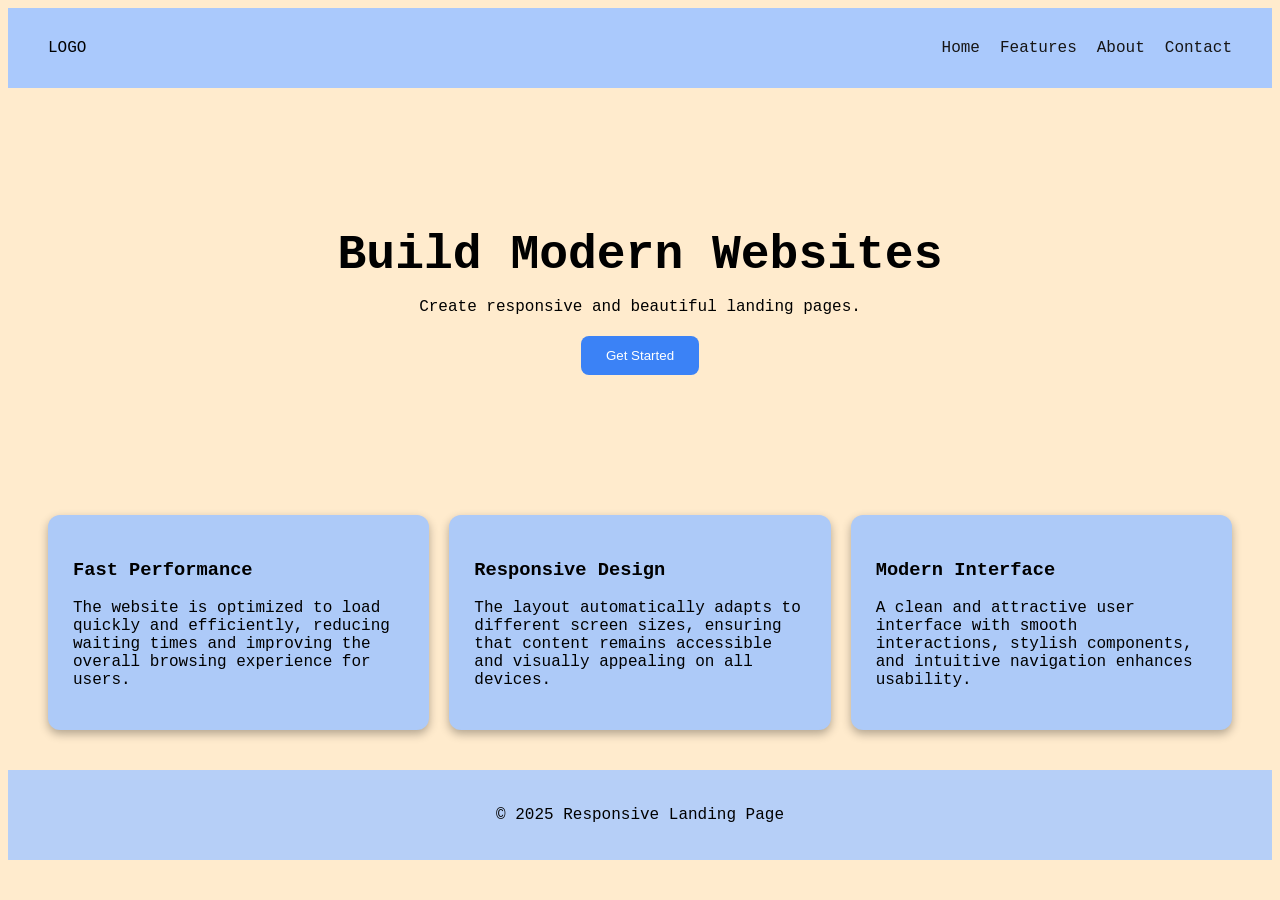
<file: index.html>
<!DOCTYPE html>
<html lang="en">
<head>
    <meta charset="UTF-8">
    <meta name="viewport" content="width=device-width, initial-scale=1.0">
    <title>Responsive Landing Page</title>
    <link rel="stylesheet" href="style.css">
</head>
<body>
    <!-- Sticky Navbar -->
    <nav class="navbar">
        <div class="logo">LOGO</div>
        <ul class="nav-links">
            <li><a href="#">Home</a></li>
            <li><a href="#">Features</a></li>
            <li><a href="#">About</a></li>
            <li><a href="#">Contact</a></li>
        </ul>
    </nav>
    <!-- Hero Section -->
    <section class="hero">
        <h1>Build Modern Websites</h1>
        <p>Create responsive and beautiful landing pages.</p>
        <button>Get Started</button>
    </section>
    <!-- Feature Grid -->
    <section class="features">
        <div class="card">
            <h3>Fast Performance</h3>
            <p>The website is optimized to load quickly and efficiently, reducing
        waiting times and improving the overall browsing experience for users.</p>
        </div>
        <div class="card">
            <h3>Responsive Design</h3>
            <p> The layout automatically adapts to different screen sizes, ensuring
        that content remains accessible and visually appealing on all devices.</p>
        </div>
        <div class="card">
            <h3>Modern Interface</h3>
            <p> A clean and attractive user interface with smooth interactions,
        stylish components, and intuitive navigation enhances usability.</p>
        </div>
    </section>
    <!-- Footer -->
    <footer>
        <p>&copy; 2025 Responsive Landing Page</p>
    </footer>
</body>
</html>
</file>
<file: style.css>
body{
    box-sizing: border-box;
    font-family: Courier, monospace;
    background-color: blanchedalmond;
    color: black;
}
/* Sticky Navbar */
.navbar{
    position:sticky;
    top:0;
    background:#aac9fc;
    display:flex;
    justify-content:space-between;
    align-items:center;
    padding:15px 40px;
    z-index:1000;
}
.nav-links{
    display:flex;
    list-style:none;
    gap:20px;
}
.nav-links a{
    color:rgb(22, 21, 21);
    text-decoration:none;
}
/* Hero Section */
.hero{
    text-align:center;
    padding:100px 20px;
}
.hero h1{
    font-size:3rem;
    margin-bottom:15px;
}
.hero p{
    margin-bottom:20px;
}
.hero button{
    padding:12px 25px;
    border:none;
    border-radius:8px;
    background:#3b82f6;
    color:white;
    cursor:pointer;
}
/* Feature Grid */
.features{
    display:grid;
    grid-template-columns:repeat(3,1fr);
    gap:20px;
    padding:40px;
}
.card{
    background:#adcaf8;
    padding:25px;
    border-radius:12px;
    box-shadow:0 4px 10px rgba(0,0,0,0.3);
    transition:0.3s;
}
.card:hover{
    transform:translateY(-5px);
}
/* Footer */
footer{
    text-align:center;
    padding:20px;
    background:#b6cff7;
}
/* Breakpoints */
@media(max-width:1024px){
    .features{
        grid-template-columns:repeat(2,1fr);
    }
}
@media(max-width:600px){
    .navbar{
        flex-direction:column;
        gap:10px;
    }
    .features{
        grid-template-columns:1fr;
    }
    .hero h1{
        font-size:2rem;
    }
}
</file>
